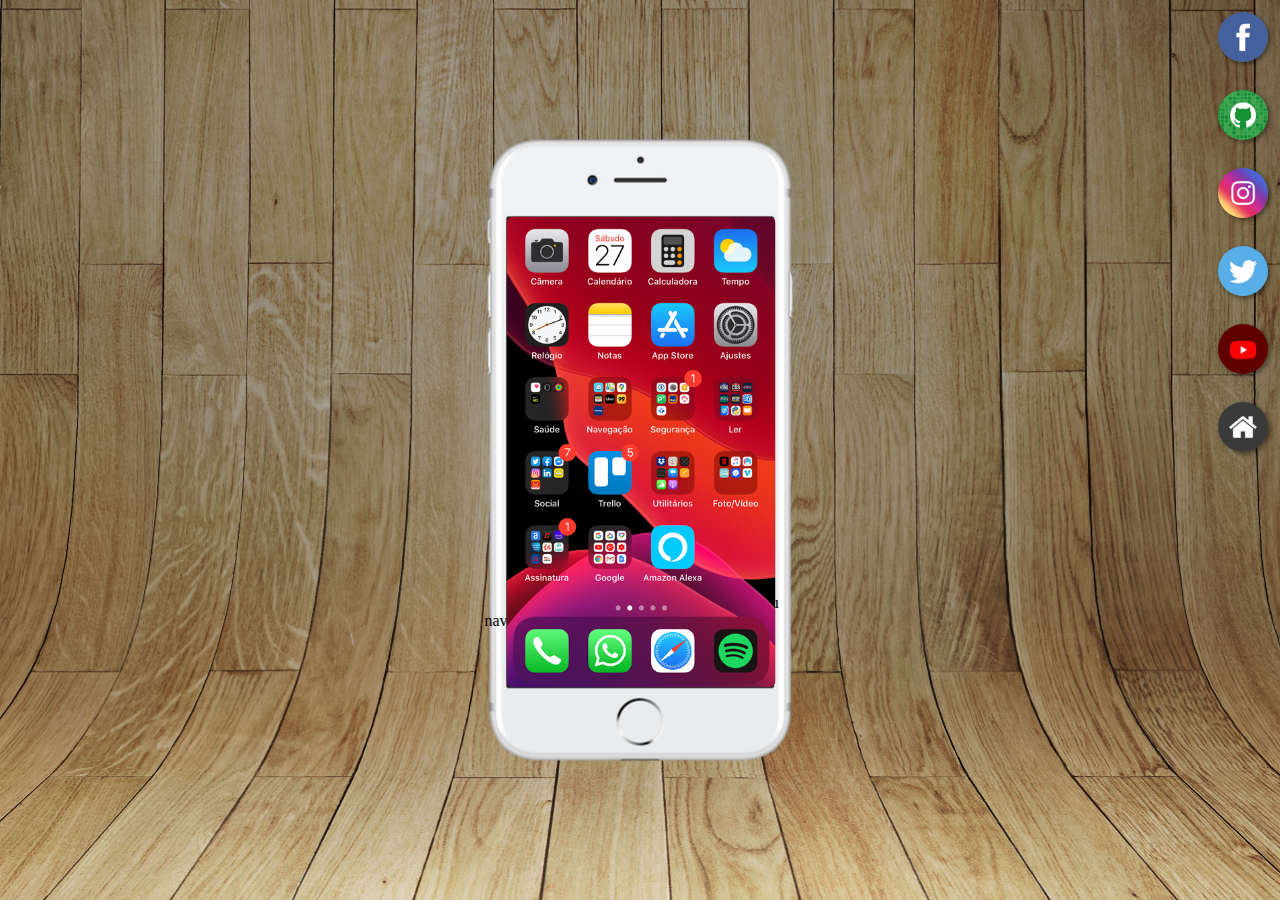
<file: index.html>
<!DOCTYPE html>
<html lang="pt-br">
<head>
    <meta charset="UTF-8">
    <meta name="viewport" content="width=device-width, initial-scale=1.0">
    <title>Redes Sociais</title>
    <link rel="shortcut icon" href="favicon.ico" type="image/x-icon">
    <link rel="stylesheet" href="style.css">
</head>
<body>
    <main>
        <section id="celular">
            <iframe src="home.html" name="tela" frameborder="0" id="tela"></iframe>
            seu navegador não é compatível com isso.
        </section>
        <section id="sociais">
            <a href="#" target="tela"><img src="imagens/logo-facebook.jpg" alt="facebook"></a> <br>
            <a href="#" target="tela"><img src="imagens/logo-github.jpg" alt="github"></a> <br>
            <a href="#" target="tela"><img src="imagens/logo-instagram.jpg" alt="instagram"></a> <br>
            <a href="#" target="tela"><img src="imagens/logo-twitter.jpg" alt="twitter"></a> <br>
            <a href="#" target="tela"><img src="imagens/logo-youtube.jpg" alt="youtube"></a> <br>
            <a href="home.html" target="tela"><img src="imagens/logo-home.jpg" alt="home"></a>
        </section>
    </main>
</body>
</html>
</file>
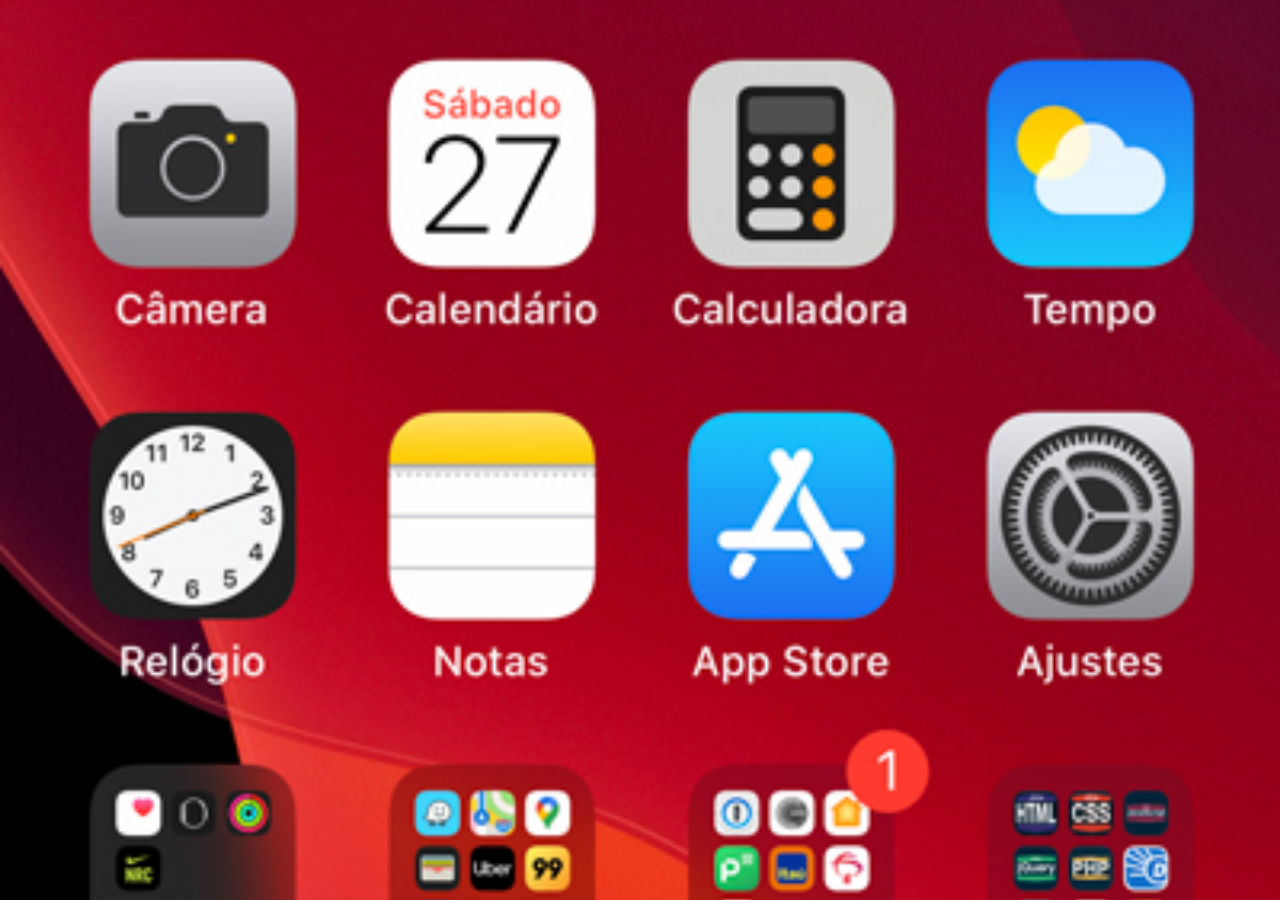
<file: home.html>
<!DOCTYPE html>
<html lang="pt-br">
<head>
    <meta charset="UTF-8">
    <meta name="viewport" content="width=device-width, initial-scale=1.0">
    <title>home</title>
    <style>
        *{
            margin: 0px;
            padding: 0px;
        }
        body{
            height: 100vh;
            width: 100vw;
            background: black url(imagens/tela-home.jpg) no-repeat top center;
            background-size: cover;
        }

    </style>
</head>
<body>
    
</body>
</html>
</file>
<file: style.css>
@charset "UTF-8";

*{
    margin: 0px;
    padding: 0px;
}
html{
    height: 100vh;
    width: 100vw;
}
body{
    background-size: cover;
    background: gray url(imagens/fundo-madeira.jpg) center center no-repeat fixed;
    height: 100vh;
    width: 100vw;
}
main{
    height: 100vh;
    position: relative;
}
#celular{
    background: url(imagens/frame-iphone.png) no-repeat;
    height: 627px;
    width: 311px;
    position: absolute;
    left: 50%;
    top: 50%;
    transform: translate(-50%, -50%);
}
#tela{
position: relative;
top: 80px;
left: 22px;
height: 471px;
width: 269px;
border-radius: 7px;
background: center center fixed;
background-size: cover;
}

#sociais{
    text-align: right;
}

#sociais img{
    border-radius: 50%;
    width: 50px;
    margin: 12px;
    box-shadow: 2px 2px 5px rgba(0, 0, 0, 0.466);
    box-sizing: border-box;
}

#sociais img:hover{
    border: 3px solid white;
    transform: translate(-5px, -5px);
    box-shadow: 5px 5px 10px rgba(0, 0, 0, 0.486);
    transition: transform 0.2s, border 0.2s;
}
</file>
